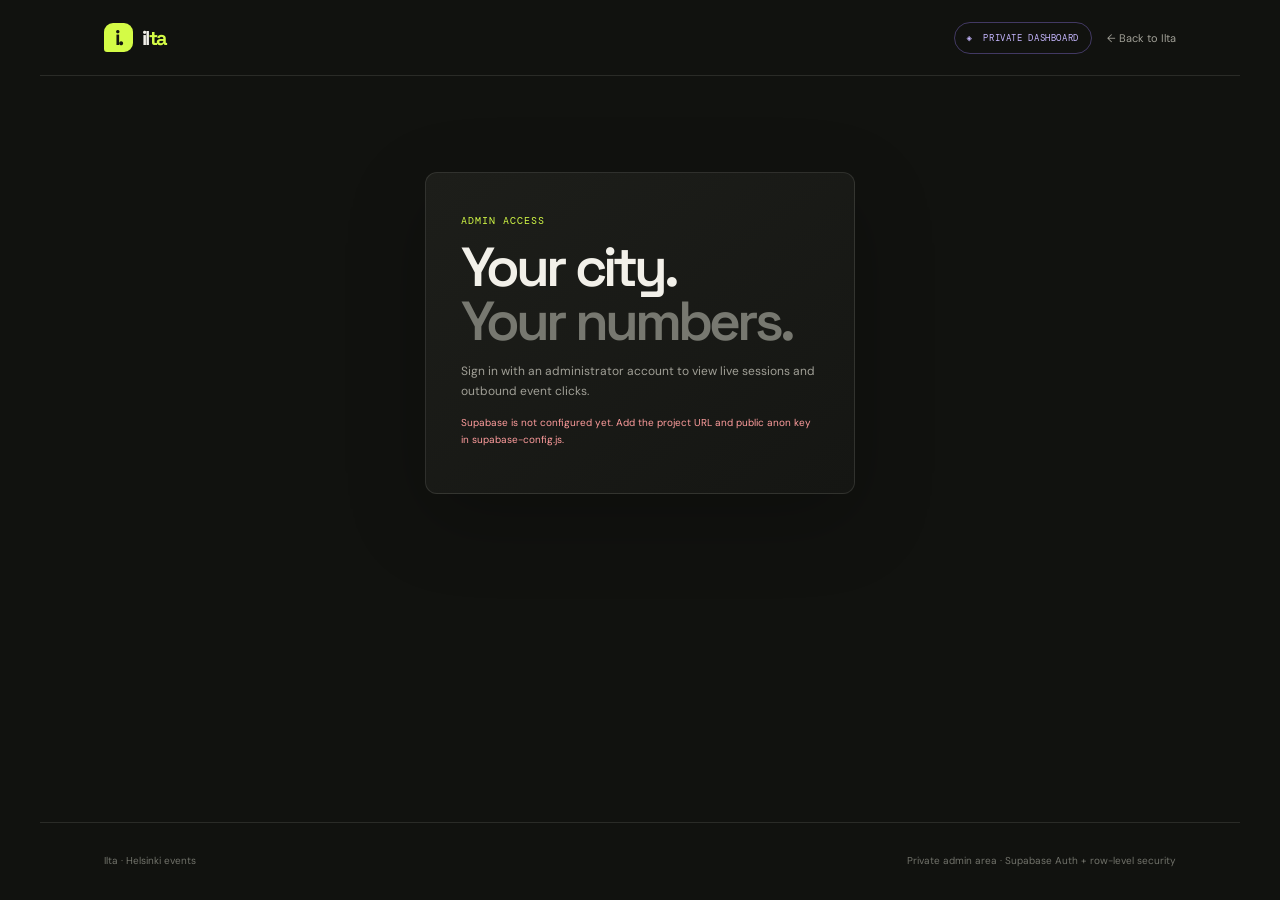
<file: admin.html>
<!doctype html>
<html lang="en">
  <head>
    <meta charset="UTF-8">
    <meta name="viewport" content="width=device-width, initial-scale=1">
    <meta name="theme-color" content="#11120f">
    <meta name="robots" content="noindex, nofollow">
    <title>Ilta Admin — Private dashboard</title>
    <link rel="stylesheet" href="styles.css">
    <script src="supabase-config.js" defer></script>
    <script src="admin.js" defer></script>
  </head>
  <body class="admin-page">
    <div class="admin-shell">
      <header class="topbar admin-topbar">
        <a class="brand" href="index.html" aria-label="Ilta home">
          <span class="brand-mark" aria-hidden="true">i.</span><span>il<span class="brand-go">ta</span></span>
        </a>
        <div class="top-actions">
          <span class="private-pill"><span aria-hidden="true">◈</span> PRIVATE DASHBOARD</span>
          <a class="admin-back" href="index.html">← Back to Ilta</a>
        </div>
      </header>

      <main class="admin-main">
        <section class="admin-login" id="login-panel">
          <span class="eyebrow">ADMIN ACCESS</span>
          <h1>Your city.<br><span class="muted">Your numbers.</span></h1>
          <p>Sign in with an administrator account to view live sessions and outbound event clicks.</p>
          <form id="login-form">
            <label for="admin-email">Email</label>
            <input id="admin-email" name="email" type="email" autocomplete="username" required>
            <label for="admin-password">Password</label>
            <input id="admin-password" name="password" type="password" autocomplete="current-password" required>
            <button class="button button-lime" type="submit">Sign in <span aria-hidden="true">↗</span></button>
          </form>
          <p class="admin-message" id="login-message" role="status" aria-live="polite">Sign-in is limited to accounts explicitly added as Ilta administrators.</p>
        </section>

        <section class="admin-dashboard" id="dashboard-panel" hidden>
          <div class="admin-heading">
            <div><span class="eyebrow"><span class="status-dot"></span> LIVE ANALYTICS</span><h1>Good to see you.</h1><p>Visitor activity updates automatically. Only aggregate counts and event-link labels are stored.</p></div>
            <button class="button button-outline" id="sign-out">Sign out</button>
          </div>
          <div class="metric-grid">
            <article class="metric-card"><span>ACTIVE NOW <small>LAST 5 MINUTES</small></span><b id="active-count">—</b><p>Pseudonymous browser sessions</p></article>
            <article class="metric-card"><span>SESSIONS <small>LAST 30 DAYS</small></span><b id="session-count">—</b><p>Not named or account-verified users</p></article>
            <article class="metric-card"><span>LINK CLICKS <small>LAST 30 DAYS</small></span><b id="click-count">—</b><p>Event, ticket, venue and source links</p></article>
          </div>
          <section class="source-admin-panel">
            <div class="clicks-heading">
              <div><span class="eyebrow">AUTHORISED ORGANISER ACCOUNTS</span><h2>Social event sources</h2></div>
              <button class="button button-lime" id="sync-social-sources" type="button">Sync accounts</button>
            </div>
            <p>Sync imports recent public posts from organiser accounts authorised through Meta or TikTok. Posts are drafts—not confirmed events—until you verify their date, venue, price and official link.</p>
            <div id="social-sync-status" class="admin-message" role="status" aria-live="polite">Social account sync has not run yet.</div>
          </section>
          <section class="clicks-panel review-panel">
            <div class="clicks-heading"><div><span class="eyebrow">ORGANISER SUBMISSIONS</span><h2>Review event submissions</h2></div><button class="button button-outline" id="refresh-submissions" type="button">Refresh</button></div>
            <div id="submission-review-list" class="review-list" aria-live="polite"><p class="click-empty">Loading submissions…</p></div>
          </section>
          <section class="clicks-panel review-panel">
            <div class="clicks-heading"><div><span class="eyebrow">SOCIAL POST DRAFTS</span><h2>Verify event details</h2></div><button class="button button-outline" id="refresh-social-candidates" type="button">Refresh</button></div>
            <div id="social-candidate-list" class="review-list" aria-live="polite"><p class="click-empty">Loading social posts…</p></div>
          </section>
          <section class="clicks-panel">
            <div class="clicks-heading"><div><span class="eyebrow">WHAT PEOPLE OPEN</span><h2>Recent link clicks</h2></div><span id="analytics-updated">Connecting…</span></div>
            <div id="click-list" class="click-list" aria-live="polite"></div>
          </section>
          <p class="admin-privacy">Analytics uses a session-only random identifier and does not track visitor names, email addresses or IP addresses. Separately, authorised organiser account labels and post links are retained for event verification and source attribution.</p>
        </section>
      </main>
      <footer class="footer"><span>Ilta · Helsinki events</span><span>Private admin area · Supabase Auth + row-level security</span></footer>
    </div>
  </body>
</html>
</file>
<file: styles.css>
@import url('https://fonts.googleapis.com/css2?family=DM+Mono:wght@400;500&family=DM+Sans:wght@400;500;600;700;800&family=Space+Grotesk:wght@400;500;600;700&display=swap');

:root {
  color-scheme: dark;
  --bg: #11120f;
  --surface: #191a17;
  --surface-raised: #20211d;
  --text: #f2f0e9;
  --muted: #a09f96;
  --subtle: #72736b;
  --line: rgba(243, 241, 230, .11);
  --lime: #d4fb46;
  --violet: #9f82ff;
  --mono: "DM Mono", monospace;
  --display: "Space Grotesk", sans-serif;
  --body: "DM Sans", sans-serif;
}

* { box-sizing: border-box; }
html { scroll-behavior: smooth; scroll-padding-top: 90px; }
body { margin: 0; background: var(--bg); color: var(--text); font-family: var(--body); -webkit-font-smoothing: antialiased; }
button, input { font: inherit; }
button, a { -webkit-tap-highlight-color: transparent; }
a { color: inherit; }
button { color: inherit; }
button:focus-visible, a:focus-visible, input:focus-visible { outline: 2px solid var(--lime); outline-offset: 3px; }
[hidden] { display: none !important; }

.app-shell { max-width: 1600px; margin: 0 auto; overflow: hidden; }
.topbar { height: 76px; display: flex; align-items: center; justify-content: space-between; padding: 0 clamp(22px, 5vw, 80px); border-bottom: 1px solid var(--line); }
.brand { display: inline-flex; gap: 9px; align-items: center; color: var(--text); text-decoration: none; font: 700 20px var(--display); letter-spacing: -.08em; }
.brand-mark { display: grid; width: 29px; height: 29px; place-items: center; border-radius: 9px 9px 9px 3px; background: var(--lime); color: #161711; font: 700 21px var(--display); letter-spacing: -.1em; }
.brand-go { color: var(--lime); }
.desktop-nav { align-items: center; gap: 35px; display: flex; height: 100%; }
.nav-link { height: 100%; background: none; border: 0; border-bottom: 2px solid transparent; color: var(--muted); padding: 2px 0 0; font-size: 13px; cursor: pointer; }
.nav-link:hover, .nav-link.active { color: var(--text); }
.nav-link.active { border-bottom-color: var(--lime); }
.saved-count { color: var(--lime); font: 11px var(--mono); }
.top-actions { display: flex; align-items: center; gap: 15px; }
.city-pill, .eyebrow, .hero-bottom, .hero-stamp, .results-meta, .flyer-toolbar, .flyer-credit, .detail-source, .source-city { font: 10px var(--mono); letter-spacing: .1em; }
.city-pill { border: 1px solid var(--line); border-radius: 30px; padding: 10px 13px; color: var(--muted); }
.status-dot { display: inline-block; width: 7px; height: 7px; margin-right: 7px; border-radius: 50%; background: var(--lime); box-shadow: 0 0 11px rgba(212,251,70,.45); }
.icon-button { display: grid; width: 39px; height: 39px; place-items: center; border: 1px solid var(--line); border-radius: 50%; background: transparent; cursor: pointer; }
.icon-button svg { width: 17px; fill: none; stroke: currentColor; stroke-width: 1.6; stroke-linecap: round; stroke-linejoin: round; }
.icon-button:hover { border-color: var(--lime); color: var(--lime); }
.refresh-button.loading svg { animation: spin .9s linear infinite; }
@keyframes spin { to { transform: rotate(360deg); } }

.hero { min-height: 535px; position: relative; display: flex; align-items: center; padding: 68px clamp(24px, 9vw, 142px) 89px; isolation: isolate; overflow: hidden; background: radial-gradient(ellipse at 78% 42%, #342940 0%, #242122 29%, #171816 64%, #12130f 100%); }
.hero::after { content: ""; position: absolute; z-index: -1; inset: 0; background: linear-gradient(90deg, rgba(16,17,14,.98) 0%, rgba(16,17,14,.86) 34%, rgba(16,17,14,.26) 76%, rgba(16,17,14,.38) 100%); }
.hero-art { position: absolute; z-index: -2; inset: 6% 21% 8% 29%; overflow: hidden; border-radius: 14px; opacity: .77; }
.hero-art img { width: 100%; height: 100%; display: block; object-fit: cover; object-position: center 42%; filter: saturate(.72); }
.hero-grain { position: absolute; z-index: -1; inset: 0; opacity: .17; pointer-events: none; background-image: url("data:image/svg+xml,%3Csvg viewBox='0 0 180 180' xmlns='http://www.w3.org/2000/svg'%3E%3Cfilter id='n'%3E%3CfeTurbulence type='fractalNoise' baseFrequency='.86' numOctaves='3' stitchTiles='stitch'/%3E%3C/filter%3E%3Crect width='100%25' height='100%25' filter='url(%23n)' opacity='.23'/%3E%3C/svg%3E"); }
.hero-copy { max-width: 610px; }
.eyebrow { display: inline-flex; align-items: center; gap: 3px; color: var(--lime); }
.eyebrow .status-dot { margin-right: 4px; }
.eyebrow-divider { height: 13px; width: 1px; margin: 0 10px; background: rgba(255,255,255,.3); }
.hero h1 { margin: 23px 0 14px; font: 600 clamp(59px, 8vw, 104px)/.92 var(--display); letter-spacing: -.08em; }
.outline-text { color: var(--lime); }
.hero-description { max-width: 420px; margin: 20px 0 28px; color: #c4c1b8; font-size: 15px; line-height: 1.7; }
.hero-actions { display: flex; gap: 11px; }
.button { min-height: 46px; display: inline-flex; align-items: center; justify-content: center; gap: 18px; padding: 0 19px; border: 1px solid transparent; border-radius: 7px; text-decoration: none; font-size: 12px; font-weight: 700; cursor: pointer; transition: transform .18s, background .18s, border-color .18s; }
.button:hover { transform: translateY(-2px); }
.button-lime { background: var(--lime); color: #171810; }
.button-lime:hover { background: #e3ff77; }
.button-quiet { border-color: rgba(255,255,255,.26); color: var(--text); background: rgba(255,255,255,.045); }
.button-quiet:hover, .button-outline:hover { border-color: var(--lime); color: var(--lime); }
.button-outline { border-color: var(--line); color: var(--text); background: transparent; }
.hero-stamp { position: absolute; right: clamp(30px, 8vw, 127px); bottom: 92px; width: 106px; height: 106px; display: flex; flex-direction: column; justify-content: space-between; padding: 12px; border: 1px solid rgba(255,255,255,.36); border-radius: 50%; color: rgba(255,255,255,.8); font-size: 7px; transform: rotate(11deg); }
.hero-stamp b { font: 700 13px/1.25 var(--display); }
.hero-bottom { position: absolute; bottom: 0; left: clamp(24px, 5vw, 80px); right: clamp(24px, 5vw, 80px); display: flex; justify-content: space-between; padding: 18px 0; color: #a5a39a; border-top: 1px solid rgba(255,255,255,.17); font-size: 9px; }
.hero-bottom a { color: inherit; text-decoration: none; }
.hero-bottom a:hover { color: var(--lime); }

.section-heading h2 { margin: 11px 0 10px; font: 600 clamp(28px, 3.5vw, 43px)/1.1 var(--display); letter-spacing: -.065em; }
.muted { color: #777870; }

.feed-status { display: grid; grid-template-columns: 50px minmax(0, 1fr) minmax(190px, .65fr); align-items: center; gap: 24px; padding: 43px clamp(24px, 8vw, 120px); background: #181916; border-bottom: 1px solid var(--line); }
.feed-status-icon { width: 45px; height: 45px; display: grid; place-items: center; border: 1px solid rgba(212,251,70,.25); border-radius: 13px; background: rgba(212,251,70,.06); }
.feed-status-icon .status-dot { width: 10px; height: 10px; margin: 0; }
.feed-status-copy h2 { margin: 9px 0; font: 600 clamp(25px, 3vw, 36px)/1.08 var(--display); letter-spacing: -.06em; }
.feed-status-copy p { max-width: 570px; margin: 0; color: var(--muted); font-size: 11px; line-height: 1.7; }
.feed-status-meta { display: grid; justify-items: start; gap: 10px; padding: 15px; border: 1px solid var(--line); border-radius: 8px; background: rgba(255,255,255,.02); color: var(--muted); font-size: 10px; }
.feed-source-live { color: var(--lime); font: 9px var(--mono); letter-spacing: .06em; }
.feed-status-meta .status-dot { width: 6px; height: 6px; }
.feed-status-meta b { color: var(--text); font-weight: 500; }
.feed-status-meta a { color: #c4c2b8; text-underline-offset: 3px; }
.feed-status-meta a:hover { color: var(--lime); }

.events-section { padding: 75px clamp(24px, 7vw, 105px) 61px; }
.section-heading { display: flex; justify-content: space-between; align-items: end; gap: 30px; }
.section-tools { display: flex; align-items: center; gap: 11px; }
.search-box { min-width: min(290px, 35vw); height: 43px; display: flex; align-items: center; gap: 10px; padding: 0 12px; border: 1px solid var(--line); border-radius: 7px; color: var(--muted); }
.search-box svg { flex: 0 0 auto; width: 16px; fill: none; stroke: currentColor; stroke-width: 1.7; stroke-linecap: round; }
.search-box input { width: 100%; min-width: 0; border: 0; outline: 0; background: transparent; color: var(--text); font-size: 11px; }
.search-box input::placeholder { color: #75766e; }
.search-box kbd { color: #73746d; font: 11px var(--mono); }
.filters-row { display: flex; align-items: center; justify-content: space-between; gap: 18px; margin: 25px 0 19px; }
.filter-chips { display: flex; flex-wrap: wrap; gap: 7px; }
.filter-chip { border: 1px solid var(--line); border-radius: 99px; padding: 8px 13px; color: #aaa99f; background: transparent; font-size: 10px; cursor: pointer; }
.filter-chip:hover, .filter-chip.selected { border-color: var(--lime); color: var(--lime); background: rgba(212,251,70,.07); }
.results-meta { color: #84857d; font-size: 9px; letter-spacing: .05em; white-space: nowrap; }
.event-grid { display: grid; grid-template-columns: repeat(4, minmax(0, 1fr)); gap: 14px; }
.event-card { position: relative; min-width: 0; border: 1px solid var(--line); border-radius: 9px; overflow: hidden; background: var(--surface); transition: border-color .2s, transform .2s, box-shadow .2s; }
.event-card:hover { transform: translateY(-4px); border-color: rgba(212,251,70,.4); box-shadow: 0 13px 35px rgba(0,0,0,.2); }
.event-image-wrap { height: clamp(175px, 20vw, 265px); display: grid; place-items: center; position: relative; overflow: hidden; background: radial-gradient(ellipse at 35% 22%, #40384d, #272723 49%, #20211c); }
.event-image-wrap::after { content: ""; position: absolute; inset: 0; pointer-events: none; background: linear-gradient(180deg, rgba(0,0,0,.08), transparent 53%, rgba(0,0,0,.24)); }
.event-image { width: 100%; height: 100%; object-fit: contain; color: transparent; }
.event-placeholder { position: absolute; inset: 0; display: grid; place-content: center; justify-items: center; gap: 10px; color: rgba(242,240,233,.28); }
.event-placeholder span { font: 34px var(--display); color: var(--violet); }
.event-placeholder small { font: 8px var(--mono); letter-spacing: .13em; }
.event-tag { position: absolute; z-index: 1; top: 11px; left: 11px; border: 1px solid rgba(255,255,255,.2); border-radius: 4px; padding: 6px 8px; color: #f4f1e6; background: rgba(17,18,15,.72); backdrop-filter: blur(9px); font: 8px var(--mono); letter-spacing: .06em; text-transform: uppercase; }
.save-event { position: absolute; z-index: 2; top: 9px; right: 9px; width: 33px; height: 33px; display: grid; place-items: center; border: 1px solid rgba(255,255,255,.26); border-radius: 50%; background: rgba(17,18,15,.69); color: var(--text); font-size: 16px; cursor: pointer; }
.save-event:hover, .save-event.saved { border-color: var(--lime); color: var(--lime); }
.event-card-body { padding: 14px 14px 13px; }
.event-date { color: var(--lime); font: 9px var(--mono); letter-spacing: .045em; }
.event-title { display: -webkit-box; min-height: 44px; margin: 8px 0 9px; overflow: hidden; color: var(--text); font: 600 16px/1.35 var(--display); letter-spacing: -.035em; -webkit-box-orient: vertical; -webkit-line-clamp: 2; }
.event-venue { display: flex; align-items: start; gap: 6px; min-height: 28px; color: #a4a39a; font-size: 10px; line-height: 1.45; }
.event-venue span { color: var(--violet); font-size: 12px; }
.card-footer { display: flex; justify-content: space-between; align-items: center; margin-top: 12px; padding-top: 11px; border-top: 1px solid var(--line); }
.event-price { color: #d5d2c8; font-size: 10px; }
.event-price.free { color: var(--lime); }
.card-arrow { color: var(--lime); font-size: 14px; }
.event-card-main { width: 100%; padding: 0; border: 0; color: inherit; text-align: left; background: none; cursor: pointer; }
.load-more-wrap { display: flex; justify-content: center; margin-top: 30px; }
.api-note { margin: 28px auto 0; color: var(--subtle); text-align: center; font-size: 10px; line-height: 1.6; }
.api-note a { color: #a3a49c; text-underline-offset: 3px; }
.empty-state { padding: 58px 18px; text-align: center; }
.empty-icon { color: var(--violet); font: 34px var(--display); }
.empty-state h3 { margin: 14px 0 6px; font: 600 22px var(--display); }
.empty-state p { margin: 0 auto 20px; color: var(--muted); font-size: 12px; }
.skeleton { min-height: 335px; border: 1px solid var(--line); border-radius: 9px; background: linear-gradient(105deg, #1a1b18 25%, #242520 40%, #1a1b18 60%); background-size: 200% 100%; animation: shimmer 1.3s linear infinite; }
@keyframes shimmer { to { background-position-x: -200%; } }

.venue-intro { max-width: 310px; margin: 0 0 10px; color: var(--muted); font-size: 12px; line-height: 1.7; }
.source-note { display: flex; align-items: center; gap: 16px; margin: 0 clamp(24px, 7vw, 105px) 58px; padding: 19px 21px; border: 1px solid rgba(159,130,255,.2); border-radius: 8px; background: rgba(159,130,255,.045); }
.source-symbol { color: var(--violet); font-size: 20px; }
.source-note b { font-size: 11px; }
.source-note p { margin: 4px 0 0; color: var(--muted); font-size: 10px; }
.source-city { margin-left: auto; color: #888880; font-size: 8px; white-space: nowrap; }
.footer { min-height: 76px; display: flex; align-items: center; justify-content: space-between; gap: 15px; padding: 18px clamp(24px, 5vw, 80px); border-top: 1px solid var(--line); color: var(--subtle); font-size: 10px; }
.footer-brand { color: var(--text); font-size: 16px; }
.footer-brand .brand-mark { width: 24px; height: 24px; font-size: 18px; }
.footer a:last-child { color: var(--muted); text-decoration: none; }
.footer a:last-child:hover { color: var(--lime); }
.footer > a:not(.brand) { color: var(--muted); text-decoration: none; }
.footer > a:not(.brand):hover { color: var(--lime); }
.privacy-settings { padding: 0; border: 0; color: var(--muted); background: transparent; font-size: 10px; cursor: pointer; }
.privacy-settings:hover { color: var(--lime); }
.consent-banner { position: fixed; z-index: 20; right: 20px; bottom: 20px; left: 20px; width: min(690px, calc(100% - 40px)); display: flex; justify-content: space-between; align-items: center; gap: 20px; margin: 0 auto; padding: 17px 19px; border: 1px solid rgba(255,255,255,.18); border-radius: 10px; background: rgba(28,29,25,.97); box-shadow: 0 15px 60px rgba(0,0,0,.45); backdrop-filter: blur(16px); }
.consent-banner b { font-size: 12px; }
.consent-banner p { margin: 5px 0 0; color: var(--muted); font-size: 10px; line-height: 1.55; }
.consent-actions { flex: 0 0 auto; display: flex; gap: 7px; }
.consent-actions button { min-height: 36px; padding: 0 11px; border: 1px solid var(--line); border-radius: 5px; background: transparent; color: var(--text); font-size: 9px; cursor: pointer; }
.consent-actions .consent-accept { border-color: var(--lime); background: var(--lime); color: #171810; font-weight: 700; }
.consent-actions button:hover { border-color: var(--lime); }

.admin-page { min-height: 100vh; }
.admin-shell { max-width: 1200px; min-height: 100vh; margin: 0 auto; }
.admin-topbar { padding: 0 clamp(22px, 5vw, 70px); }
.private-pill { border: 1px solid rgba(159,130,255,.35); border-radius: 30px; padding: 9px 12px; color: #c6b7ff; font: 9px var(--mono); letter-spacing: .07em; }
.private-pill span { margin-right: 5px; }
.admin-back { color: var(--muted); font-size: 11px; text-decoration: none; }
.admin-back:hover { color: var(--lime); }
.admin-main { min-height: calc(100vh - 154px); padding: 60px clamp(22px, 7vw, 100px); }
.admin-login { width: min(100%, 430px); margin: 4vh auto; padding: 35px; border: 1px solid var(--line); border-radius: 12px; background: linear-gradient(145deg, #1d1e1a, #151613); box-shadow: 0 25px 80px rgba(0,0,0,.22); }
.admin-login h1, .admin-heading h1 { margin: 12px 0; font: 600 clamp(38px, 6vw, 55px)/.98 var(--display); letter-spacing: -.07em; }
.admin-login > p, .admin-heading p { color: var(--muted); font-size: 12px; line-height: 1.7; }
.admin-login form { display: grid; gap: 8px; margin-top: 25px; }
.admin-login label { margin-top: 8px; color: #d4d1c8; font-size: 11px; }
.admin-login input { min-height: 43px; padding: 0 12px; border: 1px solid var(--line); border-radius: 6px; background: #11120f; color: var(--text); }
.admin-login form .button { margin-top: 10px; }
.admin-message { min-height: 20px; font-size: 10px !important; }
.admin-message.error { color: #ff9d9d; }
.admin-message { color: var(--muted); }
.admin-heading { display: flex; justify-content: space-between; align-items: start; gap: 20px; }
.admin-heading h1 { font-size: 43px; }
.admin-heading p { max-width: 500px; margin-top: 0; }
.admin-heading > .button { flex: 0 0 auto; }
.metric-grid { display: grid; grid-template-columns: repeat(3, minmax(0, 1fr)); gap: 13px; margin-top: 29px; }
.metric-card { min-height: 165px; display: flex; flex-direction: column; align-items: start; justify-content: space-between; padding: 19px; border: 1px solid var(--line); border-radius: 9px; background: var(--surface); }
.metric-card > span { color: #c8c5bb; font: 9px var(--mono); letter-spacing: .08em; }
.metric-card small { margin-left: 7px; color: var(--subtle); font-size: 8px; }
.metric-card > b { color: var(--lime); font: 600 45px var(--display); letter-spacing: -.06em; }
.metric-card p { margin: 0; color: var(--muted); font-size: 10px; }
.clicks-panel { margin-top: 24px; padding: 21px; border: 1px solid var(--line); border-radius: 9px; background: var(--surface); }
.clicks-heading { display: flex; align-items: end; justify-content: space-between; gap: 15px; padding-bottom: 15px; border-bottom: 1px solid var(--line); }
.clicks-heading h2 { margin: 7px 0 0; font: 600 20px var(--display); }
.clicks-heading > span { color: var(--subtle); font: 9px var(--mono); }
.click-list { display: grid; }
.click-row { display: flex; justify-content: space-between; align-items: center; gap: 15px; padding: 13px 0; border-bottom: 1px solid var(--line); }
.click-row:last-child { border-bottom: 0; }
.click-row > div { display: grid; gap: 4px; min-width: 0; }
.click-row b { overflow: hidden; color: var(--text); font-size: 11px; font-weight: 500; text-overflow: ellipsis; white-space: nowrap; }
.click-row span, .click-row time { color: var(--muted); font-size: 9px; }
.click-row time { flex: 0 0 auto; font-family: var(--mono); }
.click-empty { color: var(--muted); font-size: 11px; }
.source-admin-panel { margin-top: 24px; padding: 21px; border: 1px solid rgba(159,130,255,.22); border-radius: 9px; background: linear-gradient(145deg, rgba(159,130,255,.055), var(--surface)); }
.source-admin-panel > p { max-width: 720px; }
.review-panel { margin-top: 16px; }
.review-list { display: grid; gap: 12px; padding-top: 14px; }
.review-card { display: grid; grid-template-columns: minmax(130px, .55fr) minmax(0, 1fr); gap: 15px; padding: 15px; border: 1px solid var(--line); border-radius: 7px; background: rgba(255,255,255,.015); }
.review-card-summary { min-width: 0; }
.review-card-summary b { display: block; font-size: 12px; font-weight: 600; }
.review-card-summary p { margin: 8px 0; color: var(--muted); font-size: 10px; line-height: 1.6; overflow-wrap: anywhere; }
.review-card-summary a { color: var(--lime); font-size: 10px; }
.review-card-form { display: grid; grid-template-columns: repeat(2, minmax(0, 1fr)); gap: 8px; }
.review-card-form label { display: grid; gap: 4px; color: var(--muted); font-size: 9px; }
.review-card-form input, .review-card-form textarea { width: 100%; min-height: 35px; padding: 7px; border: 1px solid var(--line); border-radius: 4px; background: #11120f; color: var(--text); font-size: 10px; }
.review-card-form .review-wide { grid-column: 1 / -1; }
.review-card-form .review-free { display: flex; align-items: center; gap: 7px; }
.review-card-form .review-free input { width: 15px; min-height: 15px; accent-color: var(--lime); }
.review-card-form-actions { display: flex; grid-column: 1 / -1; gap: 8px; }
.review-card-form-actions .button { min-height: 36px; font-size: 10px; }
.review-card-status { grid-column: 1 / -1; min-height: 14px; color: var(--lime); font-size: 9px; }
.review-card-status.error { color: #ff9d9d; }
.admin-privacy { margin: 18px 0; color: var(--subtle); font-size: 10px; line-height: 1.6; }

.mobile-nav { display: none; }
.detail-dialog { width: min(980px, calc(100vw - 32px)); max-width: unset; max-height: min(860px, calc(100dvh - 32px)); padding: 0; overflow: auto; border: 1px solid rgba(255,255,255,.14); border-radius: 12px; background: #181916; color: var(--text); box-shadow: 0 30px 100px rgba(0,0,0,.7); }
.detail-dialog::backdrop { background: rgba(7,8,7,.78); backdrop-filter: blur(8px); }
.dialog-close { position: sticky; z-index: 5; top: 14px; float: right; margin: 14px 14px -53px 0; border-color: rgba(255,255,255,.2); background: rgba(16,17,14,.68); font-size: 23px; }
.detail-layout { display: grid; grid-template-columns: minmax(0, .95fr) minmax(0, 1.05fr); min-height: 560px; }
.flyer-panel { display: flex; flex-direction: column; min-width: 0; padding: 20px; background: #12130f; }
.flyer-toolbar { display: flex; justify-content: space-between; align-items: center; margin: 0 50px 14px 0; color: var(--muted); font-size: 8px; }
.zoom-control { width: 30px; height: 27px; margin-left: 5px; border: 1px solid var(--line); border-radius: 4px; background: #20211d; cursor: pointer; }
.zoom-control:hover { border-color: var(--lime); color: var(--lime); }
.flyer-viewport { min-height: 370px; flex: 1; display: grid; place-items: center; overflow: auto; border-radius: 6px; background: radial-gradient(ellipse, #292a25, #191a17); }
.flyer-viewport img { max-width: 100%; max-height: 480px; object-fit: contain; transform: scale(1); transition: transform .18s; transform-origin: center; }
.flyer-placeholder { display: grid; justify-items: center; gap: 10px; color: #85847c; }
.flyer-placeholder span { color: var(--violet); font-size: 36px; }
.flyer-placeholder small { font: 8px var(--mono); letter-spacing: .1em; }
.flyer-credit { min-height: 15px; margin: 10px 0 0; color: var(--subtle); font-size: 8px; letter-spacing: .02em; }
.detail-copy { padding: 68px 36px 34px; }
.detail-copy h2 { margin: 15px 0; font: 600 clamp(28px, 4vw, 39px)/1.08 var(--display); letter-spacing: -.055em; }
.detail-date, .detail-venue, .detail-price { margin-top: 12px; color: #d5d2c8; font-size: 12px; }
.detail-date { color: var(--lime); font-family: var(--mono); }
.detail-venue::before { content: "⌖"; margin-right: 7px; color: var(--violet); }
.detail-price::before { content: "↗"; margin-right: 7px; color: var(--lime); }
.detail-description { margin: 24px 0; color: #aaa99f; font-size: 12px; line-height: 1.75; }
.detail-actions { display: flex; flex-wrap: wrap; gap: 9px; }
.share-status { min-height: 16px; margin: 10px 0 -10px; color: var(--lime); font-size: 10px; }
.detail-source { margin-top: 22px; color: var(--subtle); font-size: 8px; letter-spacing: .02em; line-height: 1.6; }
.submission-section { display: grid; grid-template-columns: minmax(200px, .7fr) minmax(0, 1.3fr); gap: clamp(28px, 7vw, 90px); padding: 45px clamp(24px, 7vw, 105px) 65px; border-top: 1px solid var(--line); }
.submission-intro h2 { margin: 12px 0; font: 600 clamp(28px, 3.5vw, 43px)/1.1 var(--display); letter-spacing: -.065em; }
.submission-intro p, .source-admin-panel > p { color: var(--muted); font-size: 11px; line-height: 1.7; }
.submission-form { display: grid; grid-template-columns: repeat(2, minmax(0, 1fr)); gap: 12px; align-content: start; }
.submission-form label { display: grid; gap: 6px; color: #d4d1c8; font-size: 10px; }
.submission-form label span { display: inline; color: var(--subtle); }
.submission-form input, .submission-form textarea { width: 100%; min-height: 41px; padding: 10px; border: 1px solid var(--line); border-radius: 5px; background: #171815; color: var(--text); }
.submission-form textarea { resize: vertical; }
.submission-form .submission-free { display: flex; align-items: center; align-self: end; min-height: 41px; }
.submission-form .submission-free input { width: 16px; min-height: 16px; accent-color: var(--lime); }
.submission-wide { grid-column: 1 / -1; }
.submission-notice { margin: 0; color: var(--subtle); font-size: 9px; line-height: 1.6; }
.submission-form button { justify-self: start; }
.submission-message { min-height: 15px; margin: 0; color: var(--lime); font-size: 10px; }
.submission-message.error { color: #ff9d9d; }
@media (min-width: 1320px) {
  .event-grid { grid-template-columns: repeat(5, minmax(0, 1fr)); }
}
@media (max-width: 960px) {
  .topbar { padding: 0 25px; }
  .desktop-nav { gap: 21px; }
  .hero { min-height: 490px; padding-left: 8vw; }
  .feed-status { grid-template-columns: 43px minmax(0, 1fr) minmax(170px, .65fr); gap: 16px; padding-right: 7vw; padding-left: 7vw; }
  .event-grid { grid-template-columns: repeat(3, minmax(0, 1fr)); }
}
@media (max-width: 700px) {
  html { scroll-padding-top: 15px; }
  .topbar { height: 62px; padding: 0 18px; }
  .brand { font-size: 18px; }
  .brand-mark { width: 27px; height: 27px; }
  .desktop-nav { display: none; }
  .top-actions { gap: 9px; }
  .city-pill { padding: 8px 9px; font-size: 8px; }
  .icon-button { width: 35px; height: 35px; }
  .hero { min-height: 555px; align-items: end; padding: 0 22px 85px; }
  .hero::after { background: linear-gradient(0deg, rgba(15,16,14,.98), rgba(15,16,14,.8) 37%, rgba(15,16,14,.13) 100%); }
  .hero-art { inset: 4% 7% 34%; border-radius: 12px; }
  .hero-art img { object-position: center center; }
  .hero-copy { max-width: 100%; }
  .hero h1 { margin-top: 19px; font-size: clamp(59px, 17vw, 87px); }
  .hero-description { max-width: 340px; margin: 14px 0 20px; font-size: 13px; }
  .hero-stamp { right: 22px; top: 54%; bottom: auto; width: 80px; height: 80px; padding: 9px; font-size: 6px; }
  .hero-stamp b { font-size: 10px; }
  .hero-bottom { left: 22px; right: 22px; font-size: 7px; }
  .feed-status { grid-template-columns: 38px 1fr; gap: 12px; padding: 29px 21px; }
  .feed-status-icon { width: 36px; height: 36px; border-radius: 11px; }
  .feed-status-copy h2 { font-size: 27px; }
  .feed-status-copy p { grid-column: 1 / -1; font-size: 10px; }
  .feed-status-meta { grid-column: 1 / -1; grid-template-columns: 1fr auto; justify-items: start; gap: 7px 12px; padding: 11px; font-size: 9px; }
  .feed-status-meta a { grid-column: 1 / -1; }
  .submission-section { grid-template-columns: 1fr; gap: 15px; padding: 35px 18px 45px; }
  .submission-form { grid-template-columns: 1fr; }
  .submission-wide { grid-column: auto; }
  .events-section { padding: 48px 18px 45px; }
  .section-heading { display: block; }
  .section-heading h2 { font-size: 32px; }
  .section-tools { margin-top: 18px; }
  .search-box { width: 100%; min-width: 0; }
  .filters-row { display: block; margin: 17px 0 15px; }
  .filter-chips { flex-wrap: nowrap; overflow-x: auto; padding: 2px 1px 7px; scrollbar-width: none; }
  .filter-chips::-webkit-scrollbar { display: none; }
  .filter-chip { flex: 0 0 auto; }
  .results-meta { display: block; margin-top: 5px; }
  .event-grid { grid-template-columns: repeat(2, minmax(0, 1fr)); gap: 9px; }
  .event-image-wrap { height: clamp(135px, 46vw, 210px); }
  .event-card-body { padding: 11px 10px 10px; }
  .event-title { min-height: 41px; font-size: 14px; }
  .event-venue { font-size: 9px; }
  .event-date { font-size: 8px; }
  .event-price { font-size: 9px; }
  .api-note { font-size: 9px; }
  .source-note { align-items: start; margin: 0 18px 36px; padding: 15px; }
  .source-note p { line-height: 1.6; }
  .source-city { display: none; }
  .footer { min-height: 120px; justify-content: flex-start; flex-wrap: wrap; padding: 19px 20px 76px; }
  .footer > span { width: calc(100% - 150px); text-align: right; font-size: 9px; }
  .footer a:last-child { font-size: 9px; }
  .footer > a:not(.brand) { font-size: 9px; }
  .privacy-settings { font-size: 9px; }
  .consent-banner { right: 10px; bottom: 78px; left: 10px; width: auto; display: block; padding: 14px; }
  .consent-actions { margin-top: 11px; }
  .consent-actions button { flex: 1; }
  .admin-main { min-height: calc(100vh - 140px); padding: 30px 18px; }
  .admin-topbar { padding: 0 18px; }
  .private-pill { display: none; }
  .admin-login { margin: 5vh auto; padding: 25px 21px; }
  .admin-heading { align-items: start; }
  .admin-heading h1 { font-size: 34px; }
  .admin-heading p { max-width: 240px; font-size: 10px; }
  .admin-heading > .button { min-height: 38px; padding: 0 10px; font-size: 10px; }
  .metric-grid { grid-template-columns: 1fr; gap: 8px; margin-top: 22px; }
  .metric-card { min-height: 125px; }
  .metric-card > b { font-size: 38px; }
  .clicks-panel { padding: 15px; }
  .source-admin-panel { padding: 15px; }
  .review-card { grid-template-columns: 1fr; padding: 11px; }
  .review-card-form { grid-template-columns: 1fr; }
  .review-card-form .review-wide, .review-card-form-actions, .review-card-status { grid-column: auto; }
  .click-row { align-items: start; }
  .click-row b { max-width: 210px; }
  .mobile-nav { position: fixed; z-index: 10; right: 10px; bottom: max(10px, env(safe-area-inset-bottom)); left: 10px; height: 60px; display: grid; grid-template-columns: repeat(3, 1fr); padding: 4px; border: 1px solid rgba(255,255,255,.12); border-radius: 12px; background: rgba(25,26,23,.94); box-shadow: 0 8px 30px rgba(0,0,0,.4); backdrop-filter: blur(16px); }
  .mobile-nav-item { display: grid; align-content: center; justify-items: center; gap: 3px; border: 0; border-radius: 8px; color: #85867d; background: transparent; font-size: 8px; cursor: pointer; }
  .mobile-nav-item span { font-size: 17px; }
  .mobile-nav-item.active { color: var(--lime); background: rgba(212,251,70,.07); }
  .detail-dialog { width: calc(100vw - 16px); max-height: calc(100dvh - 20px); border-radius: 11px; }
  .detail-layout { display: flex; flex-direction: column; }
  .flyer-panel { min-height: 360px; padding: 15px; }
  .flyer-viewport { min-height: 280px; max-height: 49dvh; }
  .flyer-viewport img { max-height: 46dvh; }
  .detail-copy { padding: 24px 20px 25px; }
  .detail-copy h2 { max-width: 90%; font-size: 30px; }
  .detail-description { margin: 17px 0; }
  .detail-actions .button { flex: 1; }
}
@media (max-width: 380px) {
  .hero-actions { gap: 7px; }
  .button { gap: 10px; padding: 0 13px; font-size: 11px; }
  .event-grid { gap: 7px; }
}
@media (prefers-reduced-motion: reduce) {
  *, *::before, *::after { scroll-behavior: auto !important; animation-duration: .01ms !important; animation-iteration-count: 1 !important; transition-duration: .01ms !important; }
}
</file>
